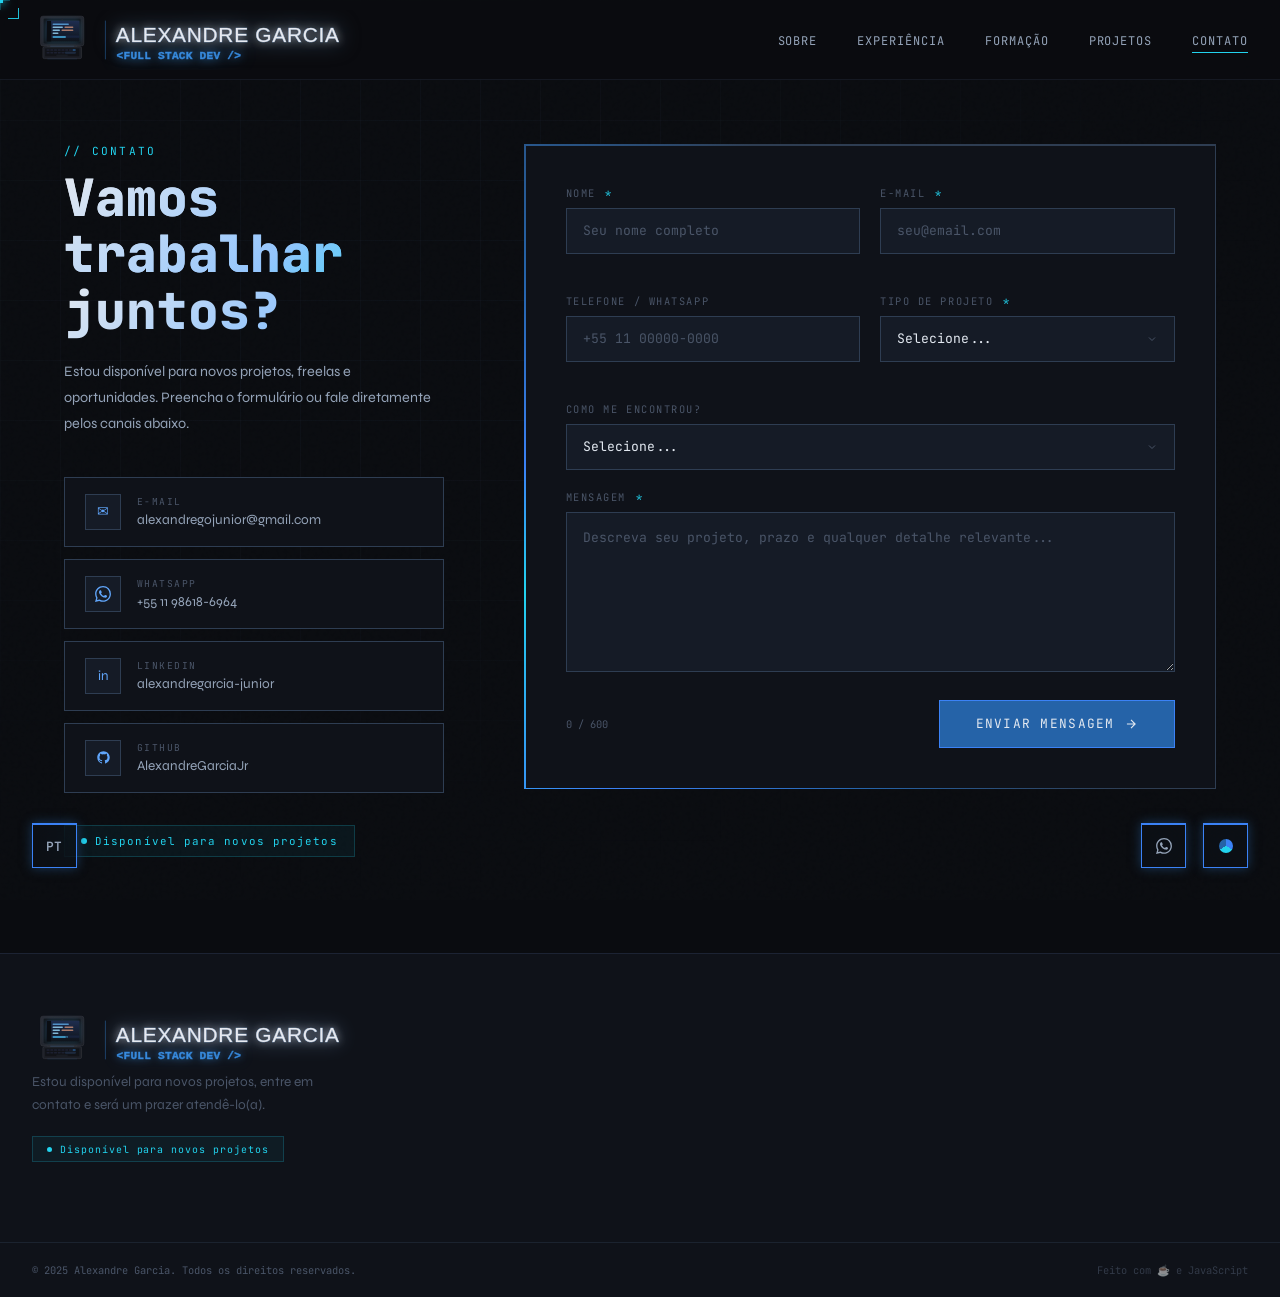
<file: contato.html>
<!DOCTYPE html>
<html lang="pt-BR">

<head>
  <meta charset="UTF-8">
  <meta name="viewport" content="width=device-width, initial-scale=1.0">
  <title>Alexandre Garcia | Desenvolvedor Full-Stack</title>
  <meta name="description"
    content="Olá, sou Alexandre Garcia, desenvolvedor fullstack especializado em criar sites e aplicações modernas. Veja meus projetos e entre em contato.">

  <!-- Open Graph -->
  <meta property="og:title" content="Alexandre Garcia | Desenvolvedor Full-Stack">
  <meta property="og:description"
    content="Olá, sou Alexandre Garcia, desenvolvedor fullstack especializado em criar sites e aplicações modernas. Veja meus projetos e entre em contato.">
  <meta property="og:url" content="https://alexandregarcia.dev">
  <meta property="og:type" content="website">

  <meta name="google-site-verification" content="2QKHCZj3wgOugxfSx3sNjqQC33ZaWWy0VXbdjHZkFhU" />

  <link href="https://fonts.googleapis.com/css2?family=Syne:wght@400;500;600;700;800&family=JetBrains+Mono:wght@300;400;500&display=swap" rel="stylesheet">
  <link rel="stylesheet" href="./css/style.css">
  <link rel="shortcut icon" type="image/x-icon" href="./assets/svg/favicon-laptop.svg">

  <meta name="google-site-verification" content="vIraPa01UJwl8MS1leBPi4cEibCV-wQbXu5re9QmRQE" />

  <script type="module" src="./js/contato/cursor-contato.js"></script>
  <script type="module" src="./js/contato/form-submit.js"></script>
  <script type="module" src="./js/contato/translate-contato.js"></script>
  <script type="module" src="./js/theme.js"></script>
  <script type="module" src="./js/touch-reticle.js"></script>
  <script type="module" src="./js/scroll.js"></script>

</head>

<body>

  <!-- WhatsApp Button -->
  <div class="wa-pulse"></div>
  <a href="ttps://wa.me/5511986186964?text=Olá,%20preciso%20de%20mais%20informações." target="_blank" class="wa-btn" aria-label="Fale conosco via WhatsApp">
    <span class="wa-tip">WhatsApp</span>
    <svg width="16" height="16" viewBox="0 0 24 24" fill="currentColor">
      <path d="M17.472 14.382c-.297-.149-1.758-.867-2.03-.967-.273-.099-.471-.148-.67.15-.197.297-.767.966-.94 1.164-.173.199-.347.223-.644.075-.297-.15-1.255-.463-2.39-1.475-.883-.788-1.48-1.761-1.653-2.059-.173-.297-.018-.458.13-.606.134-.133.298-.347.446-.52.149-.174.198-.298.298-.497.099-.198.05-.371-.025-.52-.075-.149-.669-1.612-.916-2.207-.242-.579-.487-.5-.669-.51-.173-.008-.371-.01-.57-.01-.198 0-.52.074-.792.372-.272.297-1.04 1.016-1.04 2.479 0 1.462 1.065 2.875 1.213 3.074.149.198 2.096 3.2 5.077 4.487.709.306 1.262.489 1.694.625.712.227 1.36.195 1.871.118.571-.085 1.758-.719 2.006-1.413.248-.694.248-1.289.173-1.413-.074-.124-.272-.198-.57-.347m-5.421 7.403h-.004a9.87 9.87 0 01-5.031-1.378l-.361-.214-3.741.982.998-3.648-.235-.374a9.86 9.86 0 01-1.51-5.26c.001-5.45 4.436-9.884 9.888-9.884 2.64 0 5.122 1.03 6.988 2.898a9.825 9.825 0 012.893 6.994c-.003 5.45-4.437 9.884-9.885 9.884m8.413-18.297A11.815 11.815 0 0012.05 0C5.495 0 .16 5.335.157 11.892c0 2.096.547 4.142 1.588 5.945L.057 24l6.305-1.654a11.882 11.882 0 005.683 1.448h.005c6.554 0 11.89-5.335 11.893-11.893a11.821 11.821 0 00-3.48-8.413z"/>
    </svg>
  </a>

  <!-- Theme Switcher -->
  <div class="theme-switcher" id="themeSwitcher">
    <div class="theme-panel" id="themePanel">
      <div class="theme-panel-label">// tema</div>
      <div class="theme-option active" data-theme-value="default">
        <div class="theme-dot" style="background:linear-gradient(135deg,#3b82f6,#22d3ee)"></div>
        <span class="theme-option-name">Dark Blue</span>
      </div>
      <div class="theme-option" data-theme-value="purple">
        <div class="theme-dot" style="background:linear-gradient(135deg,#7c3aed,#a78bfa)"></div>
        <span class="theme-option-name">Midnight Purple</span>
      </div>
      <div class="theme-option" data-theme-value="amber">
        <div class="theme-dot" style="background:linear-gradient(135deg,#d97706,#fbbf24)"></div>
        <span class="theme-option-name">Warm Amber</span>
      </div>
    </div>
    <button class="theme-toggle-btn" id="themeToggleBtn" aria-label="Trocar tema">
      <div class="theme-toggle-icon"></div>
    </button>
  </div>

  <!-- Lang Switcher -->
  <div class="lang-switcher" id="langSwitcher">
    <div class="lang-panel" id="langPanel">
      <div class="lang-option active" data-lang="pt">
        <span class="lang-flag">🇧🇷</span>
        <span class="lang-name">Português</span>
      </div>
      <div class="lang-option" data-lang="en">
        <span class="lang-flag">🇺🇸</span>
        <span class="lang-name">English</span>
      </div>
      <div class="lang-option" data-lang="es">
        <span class="lang-flag">🇪🇸</span>
        <span class="lang-name">Español</span>
      </div>
    </div>
    <button class="lang-toggle-btn" id="langToggleBtn" aria-label="Idioma">PT</button>
  </div>

  <!-- Touch Reticle -->
  <div class="touch-reticle"   id="touchReticle"></div>
  <div class="touch-reticle-b" id="touchReticleB"></div>
  <div class="touch-dot"       id="touchDot"></div>
  <div class="touch-burst"     id="touchBurst"></div>
  <div class="touch-burst2"    id="touchBurst2"></div>

  <!-- Cursor -->
  <div class="cursor"        id="cursor"></div>
  <div class="cursor-ring"   id="cursorRing"></div>
  <div class="cursor-corner-b" id="cursorCorner"></div>
  <div class="cursor-cross-h"  id="cursorH"></div>
  <div class="cursor-cross-v"  id="cursorV"></div>

  <!-- Nav -->
  <nav id="mainNav">
    <a href="index.html" class="logo">
      <img src="./assets/svg/logo-header-no1993.svg" alt="Logo Alexandre Garcia">
    </a>
    <ul class="nav-links" id="navLinks">
      <li><a href="index.html#about"     class="nav-item" data-i18n="nav.about">Sobre</a></li>
      <li><a href="index.html#skills"    class="nav-item" data-i18n="nav.exp">Experiência</a></li>
      <li><a href="index.html#education" class="nav-item" data-i18n="nav.edu">Formação</a></li>
      <li><a href="index.html#projects"  class="nav-item" data-i18n="nav.proj">Projetos</a></li>
      <li><a href="contato.html"         class="nav-item active" data-i18n="nav.contact">Contato</a></li>
    </ul>
    <button class="hamburger" id="hamburger" aria-label="Menu">
      <span></span><span></span><span></span>
    </button>
  </nav>

  <div class="page-wrap">

    <!-- Left: info -->
    <div class="contact-left">
      <div class="page-tag reveal" data-i18n="form.tag">// contato</div>
      <h1 class="page-title reveal">
        <span><span data-i18n="form.title1">Vamos trabalhar</span></span>
        <span data-i18n="form.title2">juntos?</span>
      </h1>
      <p class="page-desc reveal">
        <span data-i18n="form.desc">Estou disponível para novos projetos, freelas e oportunidades. Preencha o formulário ou fale diretamente pelos canais abaixo.</span>
      </p>

      <div class="contact-info reveal">
        <a href="mailto:alexandregojunior@gmail.com" class="info-item">
          <div class="info-icon">✉</div>
          <div class="info-text">
            <div class="info-label">E-mail</div>
            <div class="info-value">alexandregojunior@gmail.com</div>
          </div>
        </a>
        <a href="https://wa.me/5511986186964?text=Olá,%20preciso%20de%20mais%20informações." target="_blank" class="info-item">
          <div class="info-icon">
            <svg width="16" height="16" viewBox="0 0 24 24" fill="currentColor">
              <path d="M17.472 14.382c-.297-.149-1.758-.867-2.03-.967-.273-.099-.471-.148-.67.15-.197.297-.767.966-.94 1.164-.173.199-.347.223-.644.075-.297-.15-1.255-.463-2.39-1.475-.883-.788-1.48-1.761-1.653-2.059-.173-.297-.018-.458.13-.606.134-.133.298-.347.446-.52.149-.174.198-.298.298-.497.099-.198.05-.371-.025-.52-.075-.149-.669-1.612-.916-2.207-.242-.579-.487-.5-.669-.51-.173-.008-.371-.01-.57-.01-.198 0-.52.074-.792.372-.272.297-1.04 1.016-1.04 2.479 0 1.462 1.065 2.875 1.213 3.074.149.198 2.096 3.2 5.077 4.487.709.306 1.262.489 1.694.625.712.227 1.36.195 1.871.118.571-.085 1.758-.719 2.006-1.413.248-.694.248-1.289.173-1.413-.074-.124-.272-.198-.57-.347m-5.421 7.403h-.004a9.87 9.87 0 01-5.031-1.378l-.361-.214-3.741.982.998-3.648-.235-.374a9.86 9.86 0 01-1.51-5.26c.001-5.45 4.436-9.884 9.888-9.884 2.64 0 5.122 1.03 6.988 2.898a9.825 9.825 0 012.893 6.994c-.003 5.45-4.437 9.884-9.885 9.884m8.413-18.297A11.815 11.815 0 0012.05 0C5.495 0 .16 5.335.157 11.892c0 2.096.547 4.142 1.588 5.945L.057 24l6.305-1.654a11.882 11.882 0 005.683 1.448h.005c6.554 0 11.89-5.335 11.893-11.893a11.821 11.821 0 00-3.48-8.413z"/>
            </svg>
          </div>
          <div class="info-text">
            <div class="info-label">WhatsApp</div>
            <div class="info-value">+55 11 98618-6964</div>
          </div>
        </a>
        <a href="https://linkedin.com/in/alexandregarcia-junior" target="_blank" class="info-item" aria-label="Fale conosco via WhatsApp">
          <div class="info-icon">in</div>
          <div class="info-text">
            <div class="info-label">LinkedIn</div>
            <div class="info-value">alexandregarcia-junior</div>
          </div>
        </a>
        <a href="https://github.com/AlexandreGarciaJr" target="_blank" class="info-item">
          <div class="info-icon">
            <svg width="15" height="15" viewBox="0 0 24 24" fill="currentColor">
              <path d="M12 2C6.477 2 2 6.477 2 12c0 4.418 2.865 8.166 6.839 9.489.5.092.682-.217.682-.482 0-.237-.008-.866-.013-1.7-2.782.603-3.369-1.342-3.369-1.342-.454-1.155-1.11-1.463-1.11-1.463-.908-.62.069-.608.069-.608 1.003.07 1.531 1.03 1.531 1.03.892 1.529 2.341 1.087 2.91.832.092-.647.35-1.088.636-1.338-2.22-.253-4.555-1.11-4.555-4.943 0-1.091.39-1.984 1.029-2.683-.103-.253-.446-1.27.098-2.647 0 0 .84-.269 2.75 1.025A9.578 9.578 0 0112 6.836c.85.004 1.705.114 2.504.336 1.909-1.294 2.747-1.025 2.747-1.025.546 1.377.202 2.394.1 2.647.64.699 1.028 1.592 1.028 2.683 0 3.842-2.339 4.687-4.566 4.935.359.309.678.919.678 1.852 0 1.336-.012 2.415-.012 2.741 0 .267.18.578.688.48C19.138 20.163 22 16.418 22 12c0-5.523-4.477-10-10-10z"/>
            </svg>
          </div>
          <div class="info-text">
            <div class="info-label">GitHub</div>
            <div class="info-value">AlexandreGarciaJr</div>
          </div>
        </a>
      </div>

      <div class="available-badge reveal">
        <div class="badge-dot"></div>
        <span data-i18n="footer.badge">Disponível para novos projetos</span>
      </div>
    </div>

    <!-- Right: form -->
    <div class="contact-right reveal">
      <div class="form-border-wrap">
        <div class="form-card">
          <form id="contactForm">

            <div class="form-row">
              <div class="form-group">
                <label class="form-label" for="nome">
                  <span data-i18n="form.name">Nome</span> <span class="req">*</span>
                </label>
                <input
                  id="nome"
                  name="nome"
                  class="form-input"
                  type="text"
                  placeholder="Seu nome completo"
                  data-i18n-ph="form.ph.name"
                  required>
              </div>
              <div class="form-group">
                <label class="form-label" for="email">
                  <span data-i18n="form.email">E-mail</span> <span class="req">*</span>
                </label>
                <input
                  id="email"
                  name="email"
                  class="form-input"
                  type="email"
                  placeholder="seu@email.com"
                  data-i18n-ph="form.ph.email"
                  required>
              </div>
            </div>

            <div class="form-row">
              <div class="form-group">
                <label class="form-label" for="telefone" data-i18n="form.phone">
                  Telefone / WhatsApp
                </label>
                <input
                  id="telefone"
                  name="telefone"
                  class="form-input"
                  type="tel"
                  placeholder="+55 11 00000-0000"
                  data-i18n-ph="form.ph.phone">
              </div>
              <div class="form-group">
                <label class="form-label" for="tipo">
                  <span data-i18n="form.projtype">Tipo de projeto</span> <span class="req">*</span>
                </label>
                <select id="tipo" name="tipo" class="form-select form-input" required>
                  <option value="" disabled selected data-i18n="form.select">Selecione...</option>
                  <option>Site / Landing Page</option>
                  <option>Aplicação Web (SaaS)</option>
                  <option>API / Backend</option>
                  <option>UI/UX Design</option>
                  <option>Consultoria</option>
                  <option>Outro</option>
                </select>
              </div>
            </div>

            <!-- Como me encontrou -->
            <div class="form-group">
              <label class="form-label" for="como">
                <span data-i18n="form.source">Como me encontrou?</span>
              </label>
              <select id="como" name="como" class="form-select form-input">
                <option value="" disabled selected data-i18n="form.select">Selecione...</option>
                <option>LinkedIn</option>
                <option>GitHub</option>
                <option>Google</option>
                <option data-i18n-opt="form.source.ref">Indicação</option>
                <option data-i18n-opt="form.source.other">Outro</option>
              </select>
            </div>

            <div class="form-group">
              <label class="form-label" for="msgArea">
                <span data-i18n="form.message">Mensagem</span> <span class="req">*</span>
              </label>
              <textarea
                id="msgArea"
                name="mensagem"
                class="form-textarea"
                placeholder="Descreva seu projeto, prazo e qualquer detalhe relevante..."
                data-i18n-ph="form.ph.message"
                maxlength="600"
                required></textarea>
            </div>

            <div class="form-footer">
              <span class="char-count"><span id="charCount">0</span> / 600</span>
              <button type="submit" class="btn-send">
                <span data-i18n="form.send">Enviar mensagem</span>
                <svg width="14" height="14" viewBox="0 0 24 24" fill="none" stroke="currentColor" stroke-width="2">
                  <path d="M5 12h14M12 5l7 7-7 7"/>
                </svg>
              </button>
            </div>

          </form>

          <!-- Success message -->
          <div class="form-success" id="formSuccess">
            <div class="success-icon">✓</div>
            <div class="success-title" data-i18n="form.success_title">Mensagem enviada!</div>
            <p class="success-text">
              <span data-i18n="form.success_desc">Obrigado pelo contato. Retorno em até 24 horas.</span>
            </p>
          </div>

        </div>
      </div><!-- /form-border-wrap -->
    </div>

  </div>

  <!-- Footer -->
  <footer>
    <div class="footer-main reveal">
      <div class="footer-brand">
        <a href="index.html" class="logo">
          <img src="./assets/svg/logo-header-no1993.svg" alt="Logo Alexandre Garcia">
        </a>
        <p class="footer-desc">
          <span data-i18n="footer.desc">Estou disponível para novos projetos, entre em contato e será um prazer atendê-lo(a).</span>
        </p>
        <div class="footer-badge">
          <div class="footer-badge-dot"></div>
          <span data-i18n="footer.badge">Disponível para novos projetos</span>
        </div>
      </div>
      <div class="footer-nav">
        <div class="footer-nav-label reveal" data-i18n="footer.menu">Menu</div>
        <ul class="footer-nav-links">
          <li class="reveal"><a href="index.html#about"     data-i18n="nav.about">Sobre</a></li>
          <li class="reveal"><a href="index.html#skills"    data-i18n="nav.exp">Experiência</a></li>
          <li class="reveal"><a href="index.html#projects"  data-i18n="nav.proj">Projetos</a></li>
          <li class="reveal"><a href="index.html#education" data-i18n="nav.edu">Formação</a></li>
          <li class="reveal"><a href="contato.html"         data-i18n="nav.contact">Contato</a></li>
        </ul>
      </div>
    </div>
    <div class="footer-bottom">
      <span class="footer-copy">
        <span data-i18n="footer.copy">© 2025 Alexandre Garcia. Todos os direitos reservados.</span>
      </span>
      <span class="footer-made">Feito com ☕ e JavaScript</span>
    </div>
  </footer>

</body>
</html>
</file>
<file: css/style.css>
/* Globais */
  @import url(./global.css);
  @import url(./nav.css);
  @import url(./footer.css);
  @import url(./animations.css);

  /* Index */
  @import url(./index/hero.css);
  @import url(./index/about.css);
  @import url(./index/experience.css);
  @import url(./index/projects.css);
  @import url(./index/education.css);
  @import url(./index/contact.css);
  @import url(./index/responsive.css);

    /* Contato */
    @import url(./contato/contato-pagina.css);
</file>
